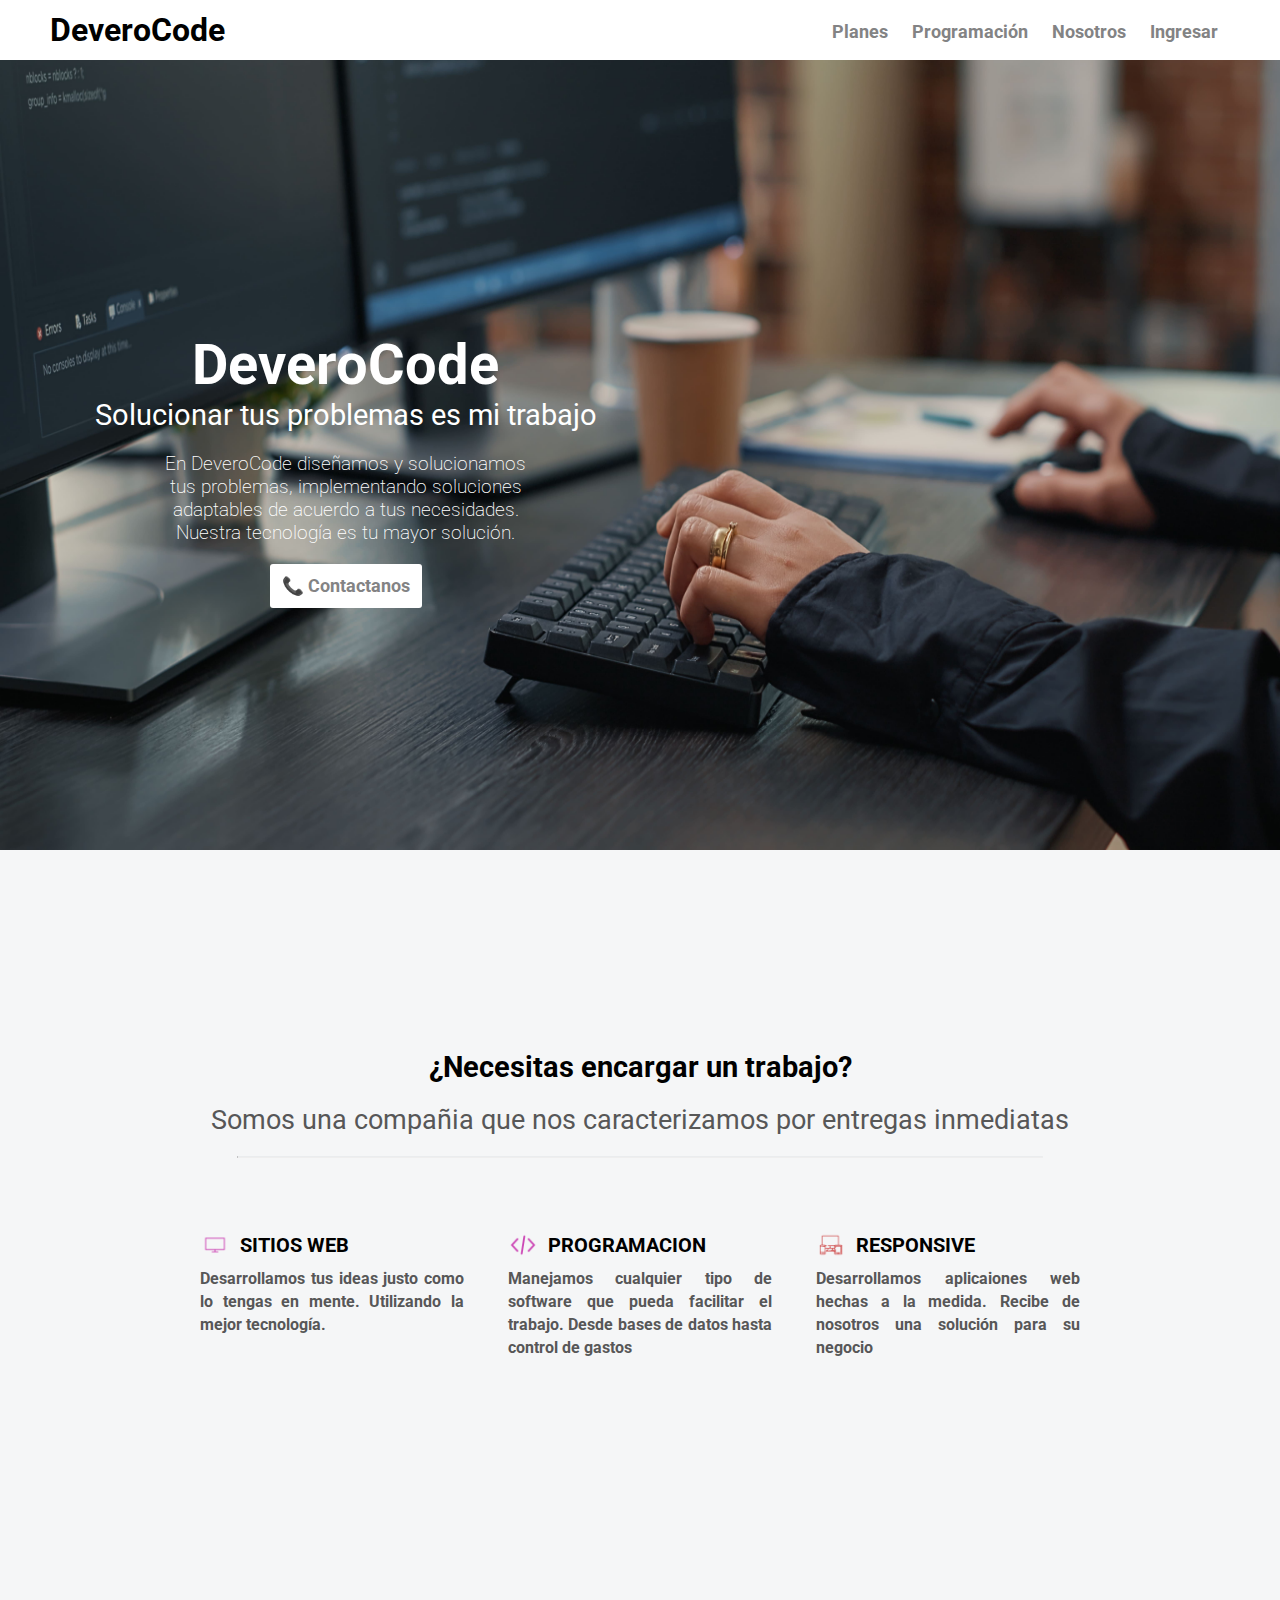
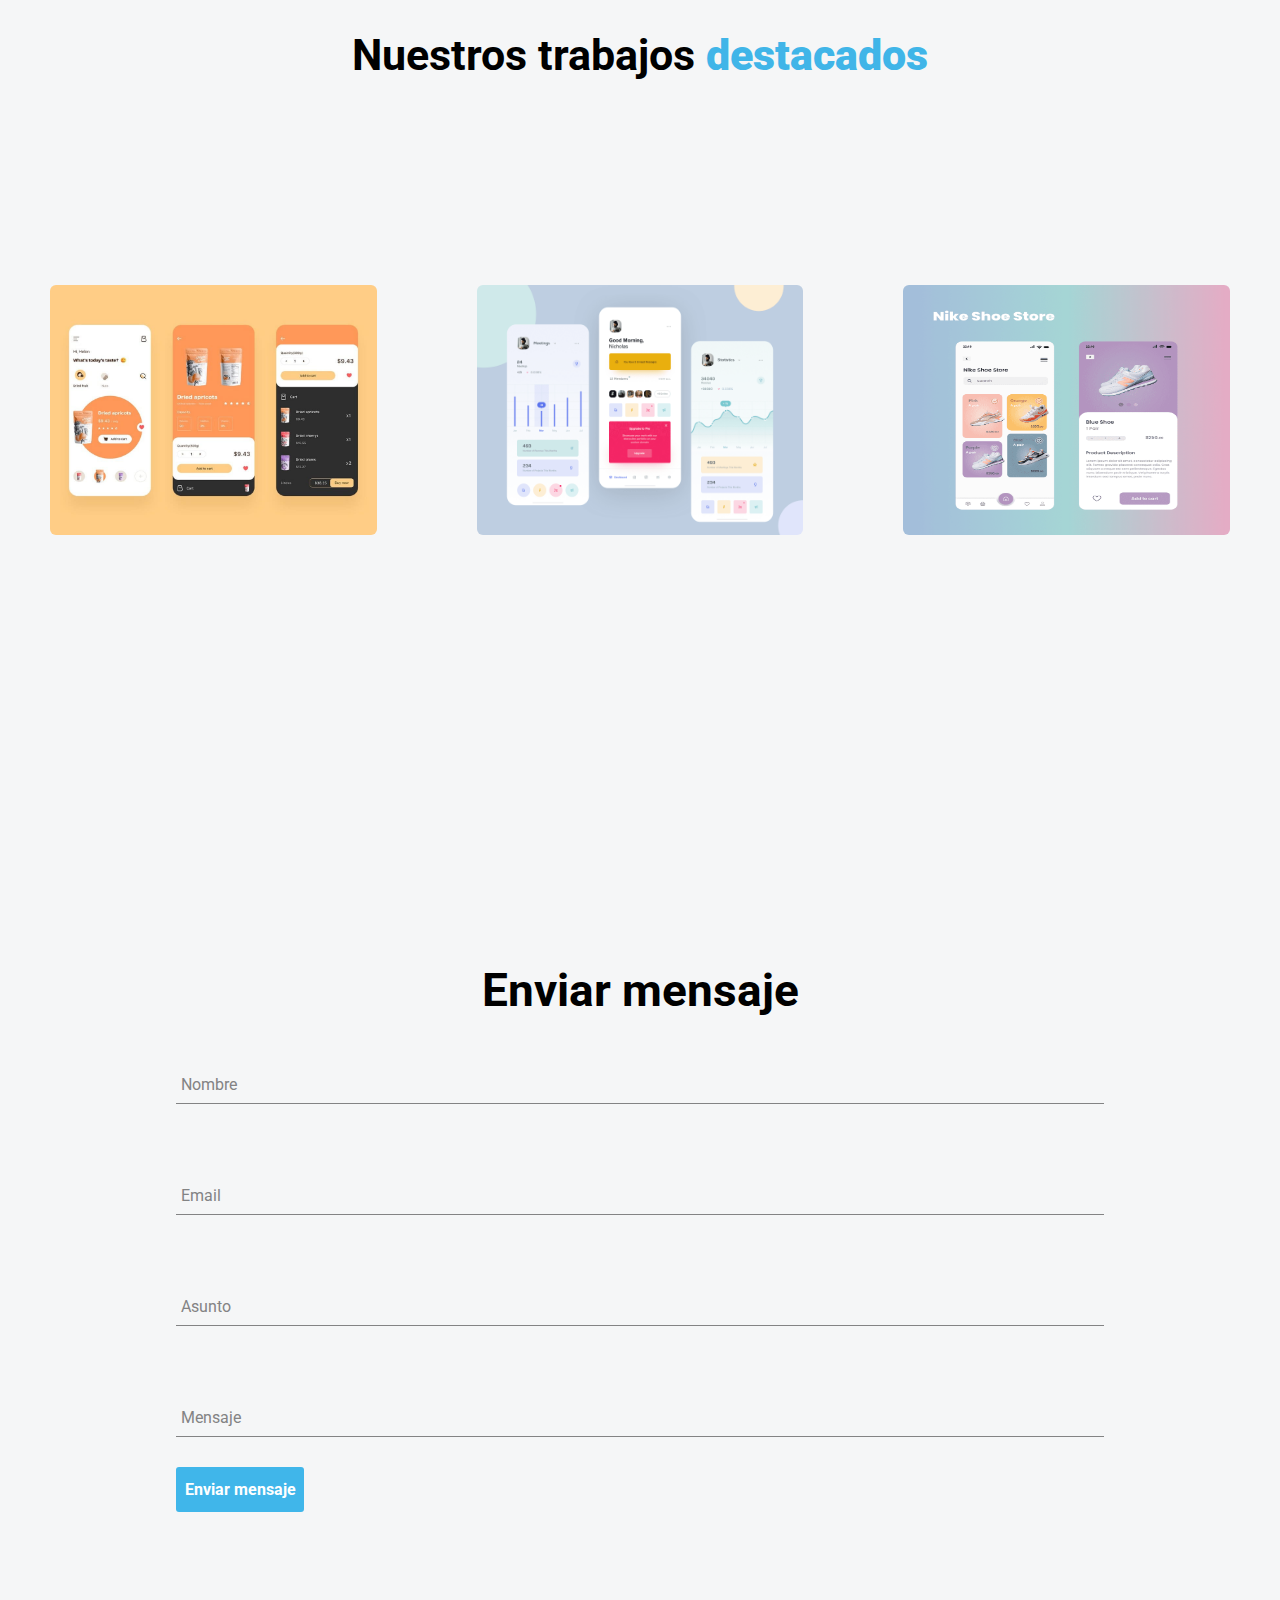
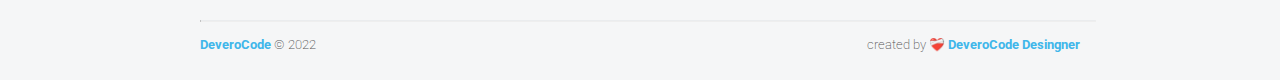
<file: index.html>
<!DOCTYPE html>
<html lang="en">

<head>
    <meta charset="UTF-8">
    <meta http-equiv="X-UA-Compatible" content="IE=edge">
    <meta name="viewport" content="width=device-width, initial-scale=1.0">
    <link rel="stylesheet" href="Styles/styles-home.css">
    <title>DeveroCode</title>
</head>

<body>

    <!-- Header - Menu -->
    <header class="containe-head">

        <div id="logo">
            DeveroCode
        </div>


        <nav class="menu-bar">
            <a href="/templates/planes.html">Planes</a>
            <a href="/templates/programacion.html">Programación</a>
            <a href="/templates/about.html">Nosotros</a>           
            <a href="/templates/login.html">Ingresar</a>    

        </nav>
    </header>

    <!-- Background Main -->
    <section class="main-container">


        <img id="hero" src="/imgs/backgroun-html.jpg" alt="">

        <!-- Info Principal -->
        <div class="container-principal">
            <h1 id="logo-2">DeveroCode</h1>
            <h2 id="single-text">Solucionar tus problemas es mi trabajo</h2>
            <span id="text-info">
                En DeveroCode diseñamos y solucionamos tus problemas, implementando soluciones adaptables de acuerdo a
                tus necesidades. Nuestra tecnología es tu mayor solución.

            </span>

            <a href="#contac" class="button-contac button"> 📞 Contactanos</a>

        </div>




    </section>

    <!-- Section Category -->
    <section class="category-container">

        <h2 id="Title-text" style="font-weight:bolder;">¿Necesitas encargar un trabajo?</h2>
        <span style="font-weight:400; font-size: 1.7em; color: #575757; ">
            Somos una compañia que nos caracterizamos por entregas inmediatas
        </span>
        <hr>

        <div class="container">


            <div class="web">

                <img id="nav-web" src="/imgs/iCons/pantalla.png" alt="">
                <h3 style="font-weight:bolder;">SITIOS WEB</h3>
                <span id="cristo" style="color: #575757; font-weight: bolder;">
                    Desarrollamos tus ideas justo como lo tengas en mente. Utilizando la mejor tecnología.
                </span>
            </div>

            <div class="Elige-frelancer">

                <img id="nav-web" src="/imgs/iCons/programacion.png" alt="">
                <h3 style="font-weight:bolder;"> PROGRAMACION</h3>
                <span id="text-frelancer" style="color: #575757; font-weight: bolder;">
                    Manejamos cualquier tipo de software que pueda facilitar el trabajo. Desde bases de datos hasta
                    control de gastos
                </span>


            </div>


            <div class="movil-res">

                <img id="responsive-img" src="/imgs/iCons/responsive.png" alt="">
                <h3 style="font-weight:bolder;">RESPONSIVE</h3>
                <span id="text-movil" style="color: #575757; font-weight: bolder;">
                   Desarrollamos aplicaiones web hechas a la medida. Recibe de nosotros una solución para su negocio
                </span>
            </div>
        </div>
    </section>


    <section class="destacados-container">


        <div class="box">
            <h2>Nuestros trabajos <span>destacados</span></h2>
        </div>

        <figure class="father">


            <figure>
                <img id="app-movil" src="/imgs/Work/App movil.jpg" alt="">

                <div class="title">
                    <span class="span-text val-1" style="font-size: 1.2em; font-weight: bold;">App móvil
                        de reparto de comida
                    </span><br>
                    <span style="font-size: 1em; font-weight: bold; color: #575757;">
                        $699 USD
                    </span>
                </div>
            </figure>

            <figure>
                <img id="app-movil" src="/imgs/Work/billetera.png" alt="">

                <div class="title">
                    <span class="span-text val-1" style="font-size: 1.2em; font-weight: bold;">Wallet
                        Bancario y Bitcoin
                    </span><br>
                    <span style="font-size: 1em; font-weight: bold; color: #575757;">
                        $899 USD
                    </span>
                </div>
            </figure>

            <figure>
                <img id="app-movil" src="/imgs/Work/comercio.png" alt="">

                <div class="title">
                    <span class="span-text val-1" style="font-size: 1.2em; font-weight: bold;">Tienda
                        móvil
                    </span><br>
                    <span style="font-size: 1em; font-weight: bold; color: #575757;">
                        $799 USD
                    </span>
                </div>
            </figure>
        </figure>
    </section>


    <!-- Section contac -->
    <section id="contac">

        <form class="form">

            <h2 class="form__title">Enviar mensaje</h2>

            <div class="form-container">

                <div class="form-group">
                    <input type="text" id="name" class="form_input" placeholder=" ">
                    <label for="name" class="form_label">Nombre</label>
                    <span class="form_line"></span>
                </div>

                <div class="form-group">
                    <input type="text" id="email" class="form_input" placeholder=" ">
                    <label for="email" class="form_label">Email</label>
                    <span class="form_line"></span>
                </div>

                <div class="form-group">
                    <input type="text" id="asunto" class="form_input" placeholder=" ">
                    <label for="asunto" class="form_label">Asunto</label>
                    <span class="form_line"></span>
                </div>

                <div class="form-group">
                    <input type="text" id="mensaje" class="form_input" placeholder=" ">
                    <label for="mensaje" class="form_label">Mensaje</label>
                    <span class="form_line"></span>
                </div>


            </div>

            <input type="submit" class="form_submit" value="Enviar mensaje">
        </form>

    </section>


    <footer class="father">
        <hr id="jh">
        <div class="text-father">
            <span style="font-weight:bold; color: #40B6EA;"> DeveroCode <span style="color: #575757;"> &#169 2022
                </span></span>

            <span style="color: #575757;">created by ❤️‍🩹 <span style="font-weight:bold; color:#40B6EA;"> DeveroCode
                    Desingner</span></span>
        </div>
    </footer>
</body>

</html>
</file>
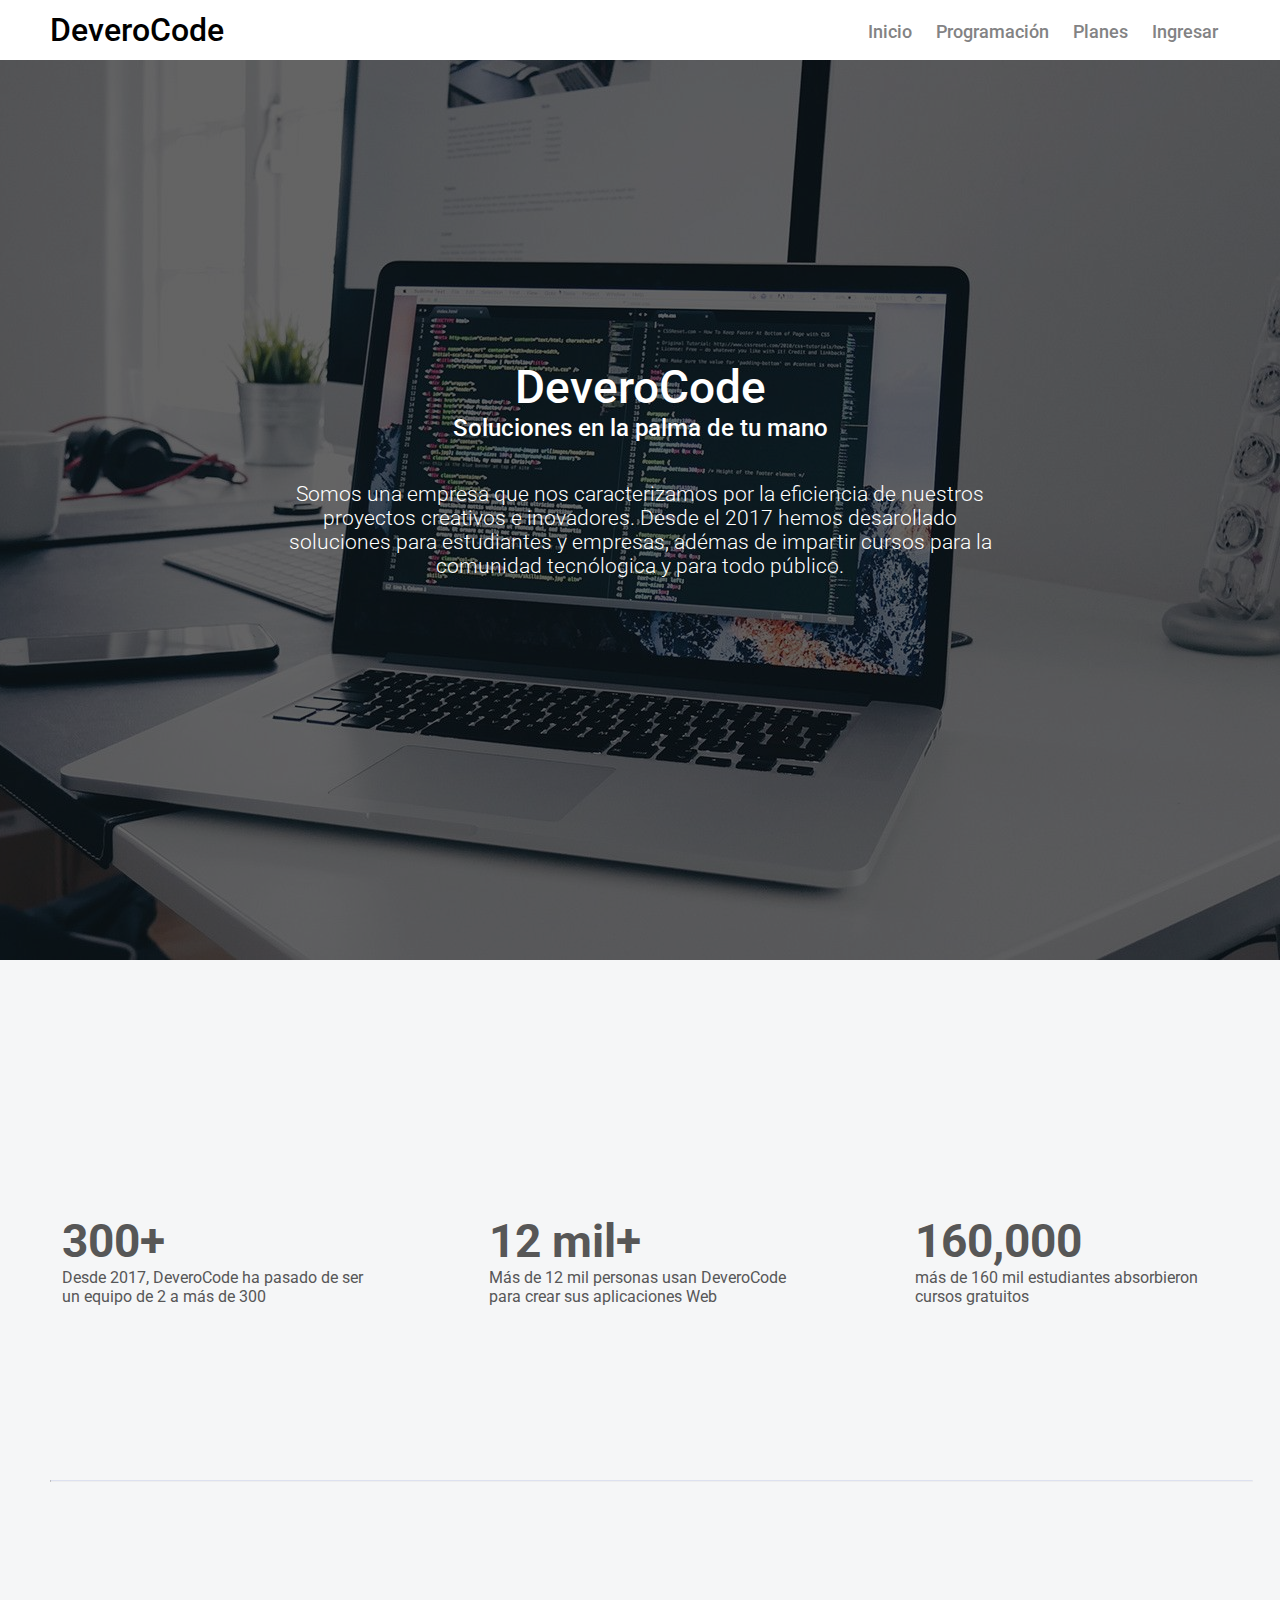
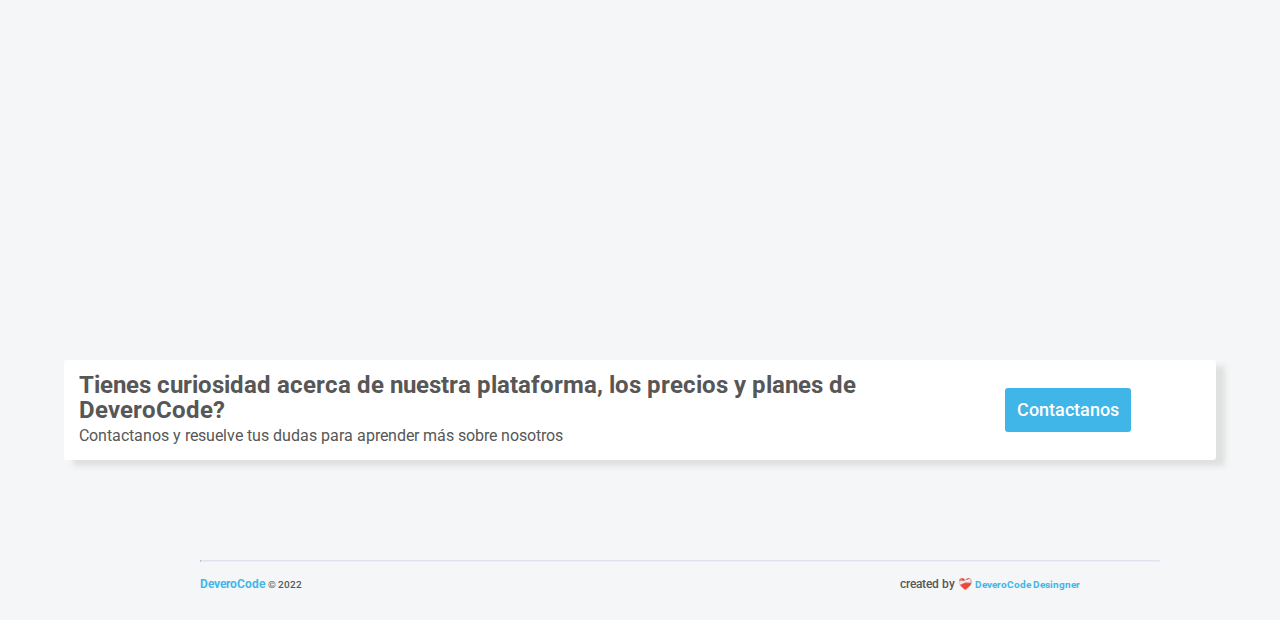
<file: templates/about.html>
<!DOCTYPE html>
<html lang="en">

<head>
    <meta charset="UTF-8">
    <meta http-equiv="X-UA-Compatible" content="IE=edge">
    <meta name="viewport" content="width=device-width, initial-scale=1.0">
    <link rel="stylesheet" href="/Styles/about.css">
    <title>Acerca de nosotros</title>
</head>

<body>

    <!-- Head nav bar -->
    <header class="containe-head">
        <div class="cont-head">
            <div id="logo">
                DeveroCode
            </div>


            <nav class="menu-bar">
                <a href="/index.html">Inicio</a>
                <a href="/templates/programacion.html">Programación</a>
                <a href="/templates/planes.html">Planes</a>
                <a href="/templates/login.html">Ingresar</a>


            </nav>
        </div>
    </header>


    <section class="about-Main">
        <div class="img">

        </div>
        <div id="about-us">
            <h2>
                DeveroCode
            </h2>
            <span>
                Soluciones en la palma de tu mano
            </span>

            <div id="p">
                <p>
                    Somos una empresa que nos caracterizamos por la eficiencia de nuestros proyectos creativos e
                    inovadores.
                    Desde el 2017 hemos desarollado soluciones para estudiantes y empresas, adémas de impartir cursos
                    para
                    la comunidad tecnólogica y para todo público.
                </p>
            </div>
        </div>


    </section>



    <section class="container">
        <div class="Visitas">

            <div class="views">
                <h2> 300+</h2>
                <span>Desde 2017, DeveroCode ha pasado de ser un equipo de 2 a más de 300</span>
            </div>

            <div class="views">
                <h2>12 mil+</h2>
                <span>Más de 12 mil personas usan DeveroCode para crear sus aplicaciones Web</span>
            </div>

            <div class="views">
                <h2>160,000</h2>
                <span>más de 160 mil estudiantes absorbieron cursos gratuitos</span>
            </div>

        </div>
        <hr>
    </section>



    <div class="footer">
        <div class="foter">
            <div class="text">
                <h2>Tienes curiosidad acerca de nuestra plataforma, los precios y planes de DeveroCode?</h2>
                <span>Contactanos y resuelve tus dudas para aprender más sobre nosotros</span>
            </div>

            <div class="butt">
                <a href="/index.html?#contac" class="button-contac">Contactanos</a>
            </div>
        </div>
    </div>


    <footer class="father">
        <hr id="jh">
        <div class="text-father">
            <span style="font-weight:bold; color: #40B6EA;"> DeveroCode <span style="color: #575757;"> &#169 2022
                </span></span>

            <span style="color: #575757;">created by ❤️‍🩹 <span style="font-weight:bold; color:#40B6EA;"> DeveroCode
                    Desingner</span></span>
        </div>
    </footer>
</body>

</html>
</file>
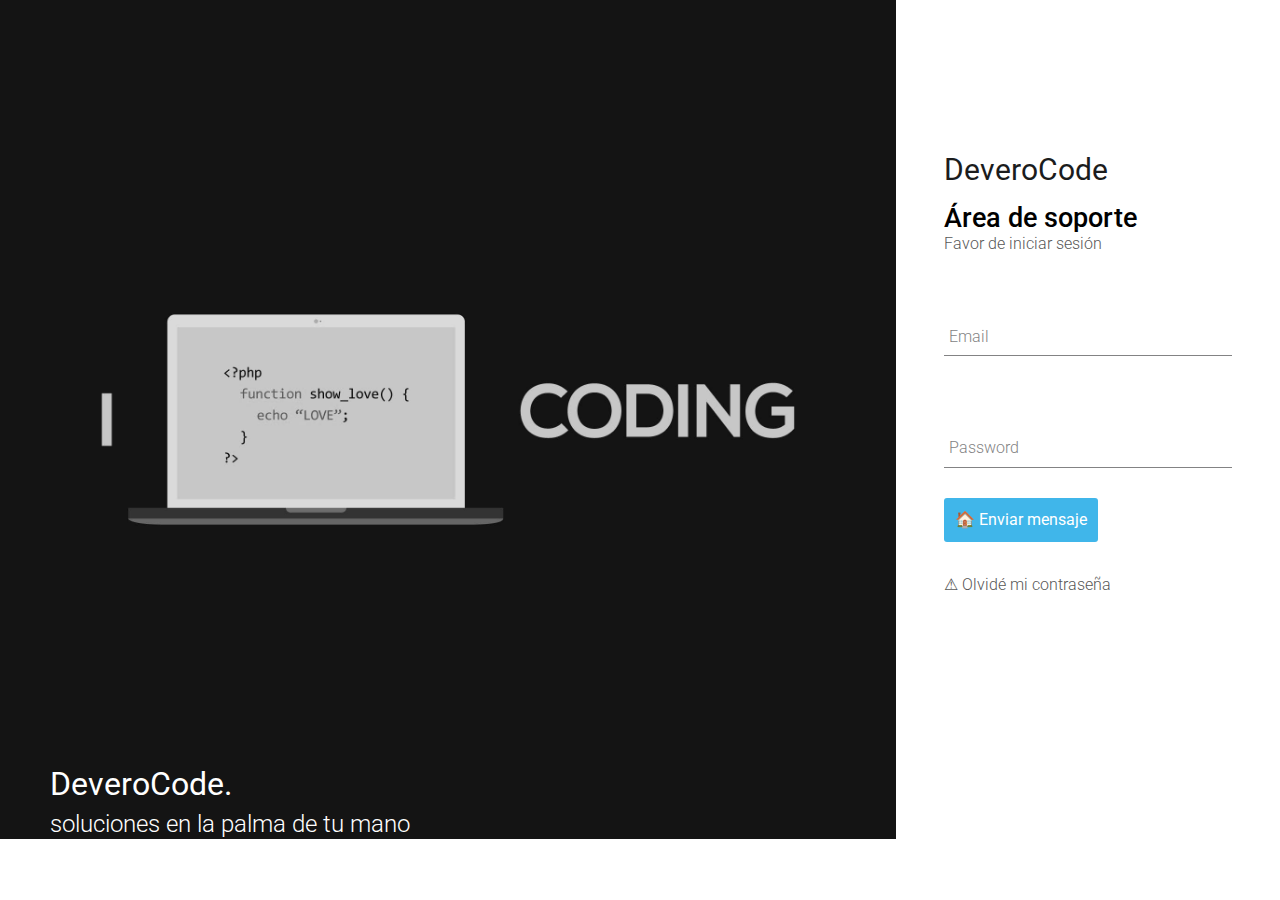
<file: templates/login.html>
<!DOCTYPE html>
<html lang="en">
<head>
    <meta charset="UTF-8">
    <meta http-equiv="X-UA-Compatible" content="IE=edge">
    <meta name="viewport" content="width=device-width, initial-scale=1.0">
    <link rel="stylesheet" href="/Styles/login.css">
    <title>Inicia sesión</title>
</head>
<body>
    
    <div class="container">

        <div class="img">

            <div class="text">
                <h2>DeveroCode.</h2>
                <h3>soluciones en la palma de tu mano</h3>
            </div>

        </div>


    </div>

    <section id="contac">

        <form class="form">

            <h2 class="form__title">DeveroCode</h2>
            <h3 style="font-weight:500; font-size: 1.7em;">Área de soporte</h3>
            <span style="color: #575757; font-size: 1em; font-weight: 300;">Favor de iniciar sesión</span>

            <div class="form-container">

                <div class="form-group">
                    <input type="text" id="email" class="form_input" placeholder=" ">
                    <label for="email" class="form_label">Email</label>
                    <span class="form_line"></span>
                </div>

                <div class="form-group">
                    <input type="text" id="password" class="form_input" placeholder=" ">
                    <label for="password" class="form_label">Password</label>
                    <span class="form_line"></span>
                </div>

            </div>

            <input type="submit" class="form_submit" value="🏠 Enviar mensaje">
            <a href="#">⚠ Olvidé mi contraseña</a>
        </form>

    </section>
</body>
</html>
</file>
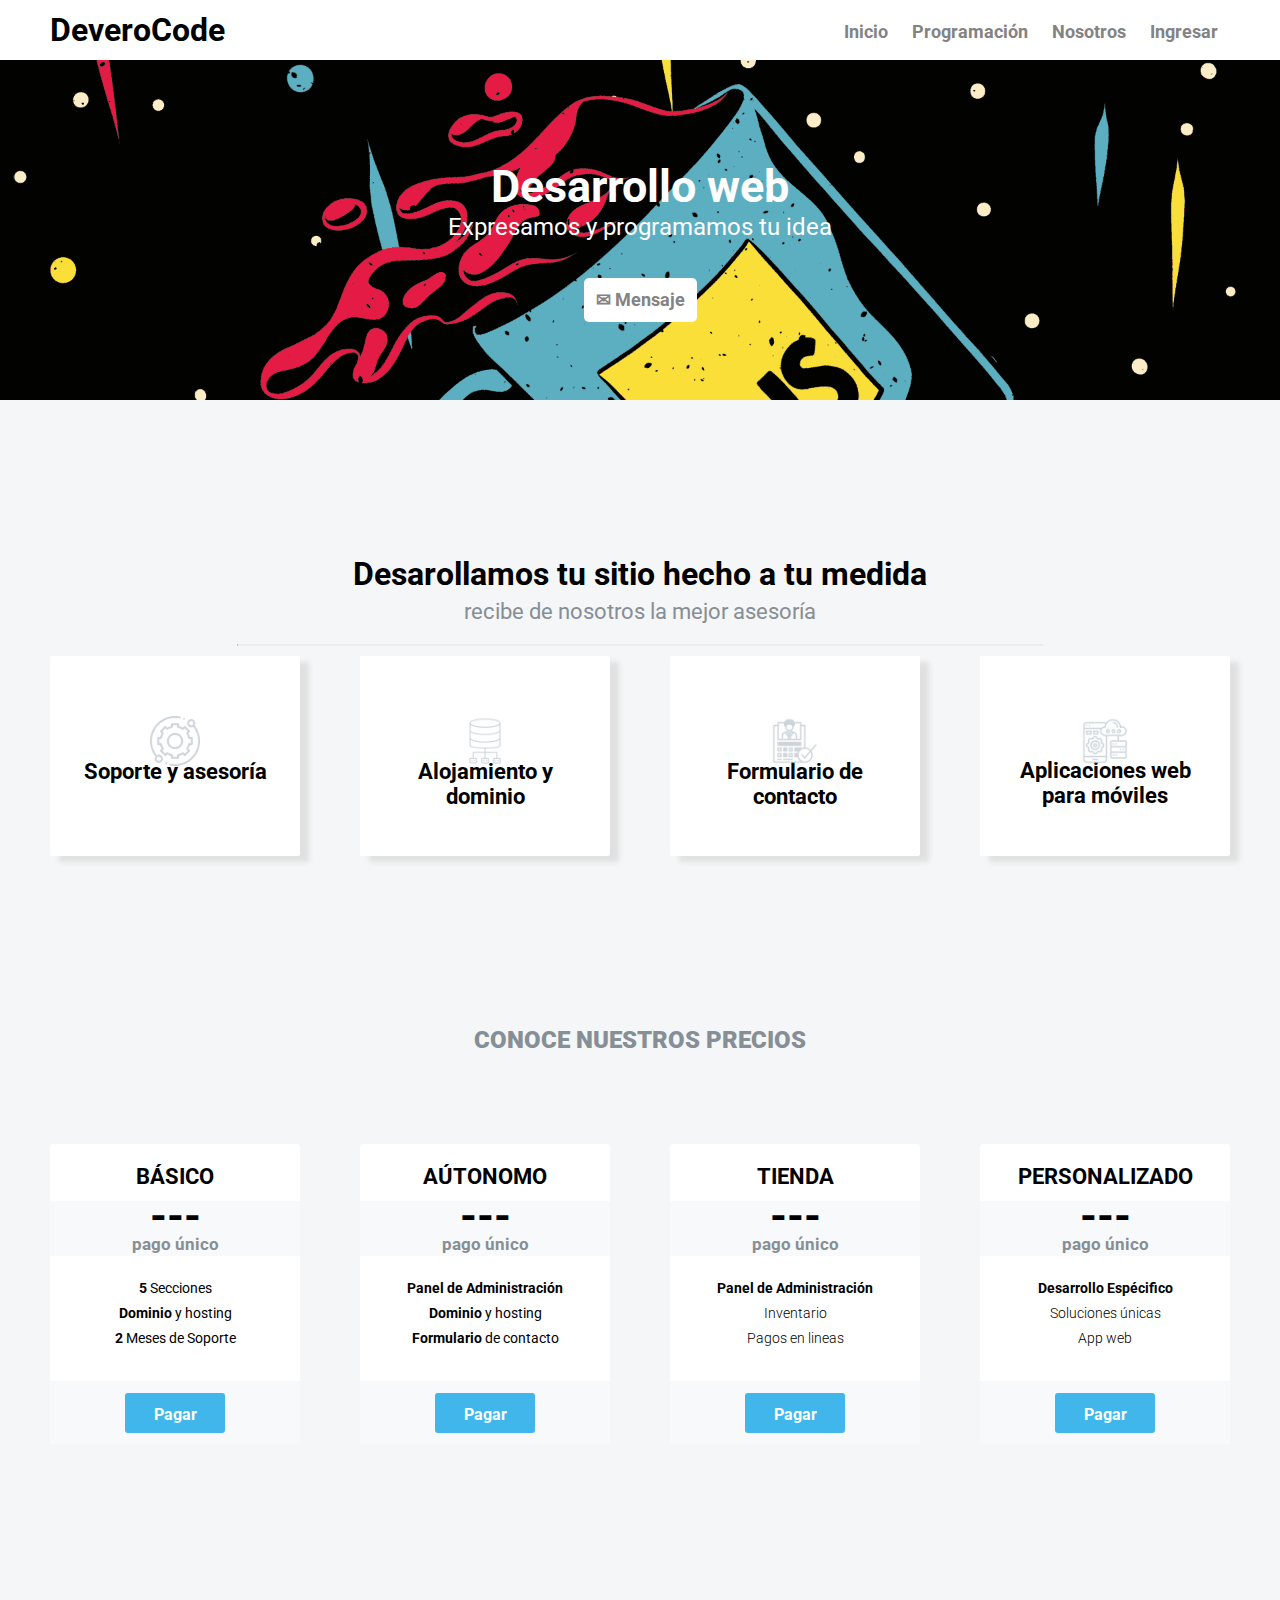
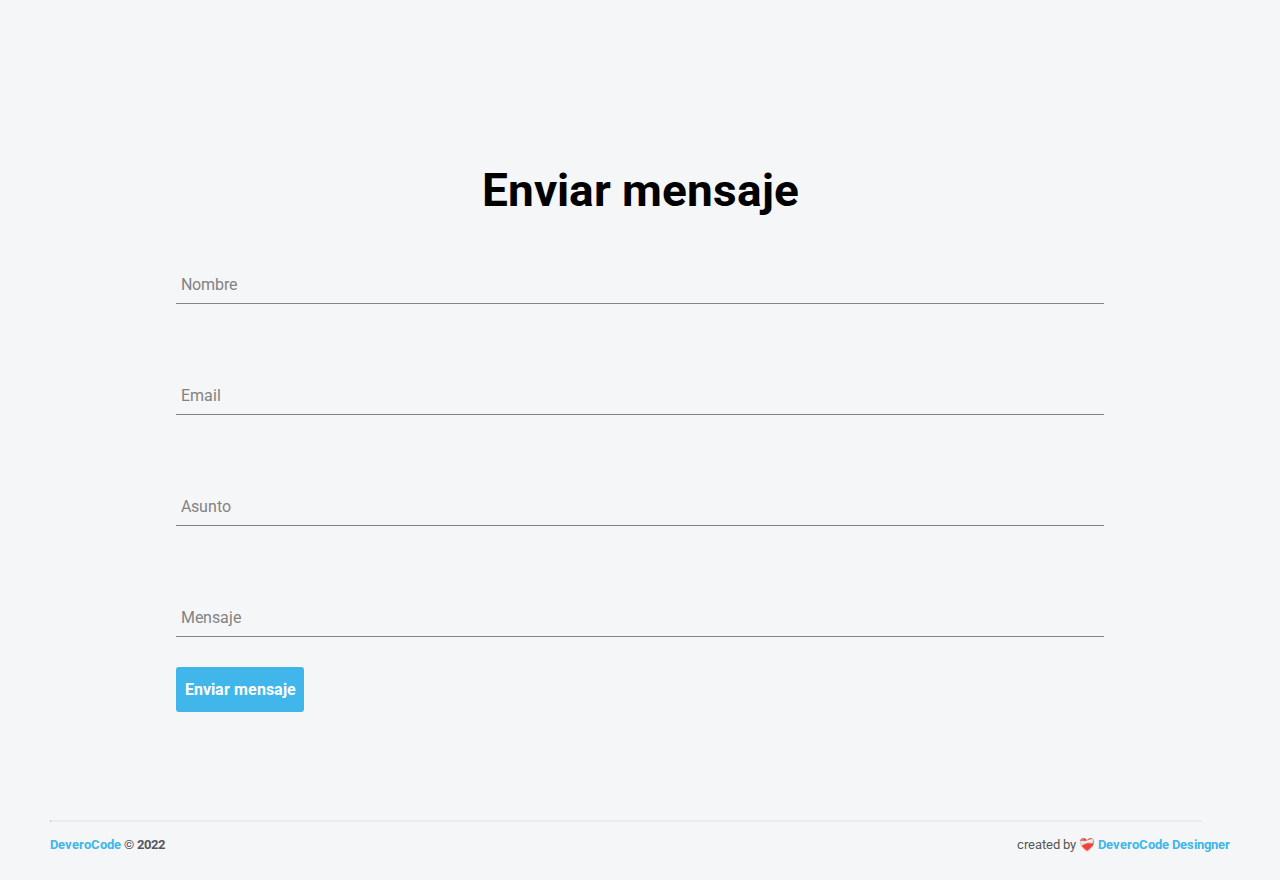
<file: templates/planes.html>
<!DOCTYPE html>
<html lang="en">

<head>
    <meta charset="UTF-8">
    <meta http-equiv="X-UA-Compatible" content="IE=edge">
    <meta name="viewport" content="width=device-width, initial-scale=1.0">
    <link rel="stylesheet" href="/Styles/styles.css">
    <title>Diseño Web</title>
</head>

<body>

    <!-- Header - Menu -->
    <header class="containe-head">

        <div id="logo">
            DeveroCode
        </div>


        <nav class="menu-bar">
            <a href="/index.html">Inicio</a>
            <a href="/templates/programacion.html">Programación</a>
            <a href="/templates/about.html">Nosotros</a>
            <a href="/templates/login.html">Ingresar</a>

        </nav>
    </header>

    <!-- section Main-->
    <section class="main-container">

        <div class="img">

        </div>


        <!-- Info Principal -->
        <div class="container-principal">
            <h2 id="logo-2">Desarrollo web</h2>
            <h2 id="single-text">Expresamos y programamos tu idea</h2>


        </div>

        <a href="#contac" class="button">✉ Mensaje</a>
    </section>

    <!-- Section caracteristicas -->
    <section class="caracteristicas">

        <h2 id="title">Desarollamos tu sitio hecho a tu medida</h2>
        <span>recibe de nosotros la mejor asesoría</span>
        <hr>
        <div class="content">
            <div class="sop">

                <h2 id="centrame">Soporte y asesoría</h2>


                <img src="/imgs/iCons/soporte.png" alt="">
            </div>

            <div class="sop">
                <h2 class="re-size">Alojamiento y <br> dominio</h2>
                <img class="size" src="/imgs/iCons/dominio.png" alt="">
            </div>

            <div class="sop">
                <h2 class="re-size">Formulario de <br> contacto</h2>
                <img class="size" src="/imgs/iCons/formulario.png" alt="">
            </div>


            <div class="sop">
                <h2 class="re-zise" style="margin-bottom: -23px;">Aplicaciones web <br> para móviles</h2>
                <img class="size" src="/imgs/iCons/app movil.png" alt="">
            </div>
        </div>
    </section>

    <!-- Planes backgrounds + info -->
    <section class="cont-planes">
        <h2 style="color: #868e96; font-weight: 900;">CONOCE NUESTROS PRECIOS</h2>

        <div class="content-plan">
            <div class="ba var">

                <h2>BÁSICO</h2>
                <div class="ba-back">
                    <h2 class="var2" style="font-size: 3em;">---</h2>
                    <span class="var2" style="color: #868e96; font-size: 1.2em">pago único</span>
                </div>

                <div class="info-content">
                    <p> 5 <span>Secciones</span> </p>
                    <p> Dominio<span> y hosting</span> </p>
                    <p> 2 <span>Meses de Soporte</span> </p>
                </div>

                <div class="button-div">
                    <a href="#" class="button-contac button">Pagar</a>
                </div>

            </div>

            <div class="ba var">

                <h2>AÚTONOMO</h2>
                <div class="ba-back">
                    <h2 class="var2" style="font-size: 3em;">---</h2>
                    <span class="var2" style="color: #868e96; font-size: 1.2em">pago único</span>
                </div>

                <div class="info-content">
                    <p>Panel de Administración</p>
                    <p> Dominio<span> y hosting</span> </p>
                    <p>Formulario <span> de contacto</span> </p>
                </div>

                <div class="button-div">
                    <a href="#" class="button-contac button">Pagar</a>
                </div>

            </div>

            <div class="ba var">

                <h2>TIENDA</h2>
                <div class="ba-back">
                    <h2 class="var2" style="font-size: 3em;">---</h2>
                    <span class="var2" style="color: #868e96; font-size: 1.2em;">pago único</span>
                </div>

                <div class="info-content">
                    <p>Panel de Administración</p>
                    <p style="font-weight: 300 !important;">Inventario</p>
                    <p style="font-weight: 300 !important;">Pagos en lineas</p>
                </div>

                <div class="button-div">
                    <a href="#" class="button-contac button">Pagar</a>
                </div>

            </div>
            

            <div class="ba var">

                <h2>PERSONALIZADO</h2>
                <div class="ba-back">
                    <h2 class="var2" style="font-size: 3em;">---</h2>
                    <span class="var2" style="color: #868e96; font-size: 1.2em">pago único</span>
                </div>

                <div class="info-content">
                    <p>Desarrollo Espécifico</p>
                    <p style="font-weight: 300 !important;">Soluciones únicas</p>
                    <p style="font-weight: 300 !important;">App web</p>
                </div>

                <div class="button-div">
                    <a href="#" class="button-contac button">Pagar</a>
                </div>

            </div>
        </div>

        
    </section>

      <!-- Section contac -->
    <section id="contac">

        <form class="form">

            <h2 class="form__title">Enviar mensaje</h2>

            <div class="form-container">

                <div class="form-group">
                    <input type="text" id="name" class="form_input" placeholder=" ">
                    <label for="name" class="form_label">Nombre</label>
                    <span class="form_line"></span>
                </div>

                <div class="form-group">
                    <input type="text" id="email" class="form_input" placeholder=" ">
                    <label for="email" class="form_label">Email</label>
                    <span class="form_line"></span>
                </div>

                <div class="form-group">
                    <input type="text" id="asunto" class="form_input" placeholder=" ">
                    <label for="asunto" class="form_label">Asunto</label>
                    <span class="form_line"></span>
                </div>

                <div class="form-group">
                    <input type="text" id="mensaje" class="form_input" placeholder=" ">
                    <label for="mensaje" class="form_label">Mensaje</label>
                    <span class="form_line"></span>
                </div>


            </div>

            <input type="submit" class="form_submit" value="Enviar mensaje">
        </form>

    </section>


    <footer class="father">
        <hr id="jh">
        <div class="text-father">
            <span style="font-weight:bold; color: #40B6EA;"> DeveroCode <span style="color: #575757;"> &#169 2022
                </span></span>

            <span style="color: #575757;">created by ❤️‍🩹 <span style="font-weight:bold; color:#40B6EA;"> DeveroCode
                    Desingner</span></span>
        </div>
    </footer>

</body>

</html>
</file>
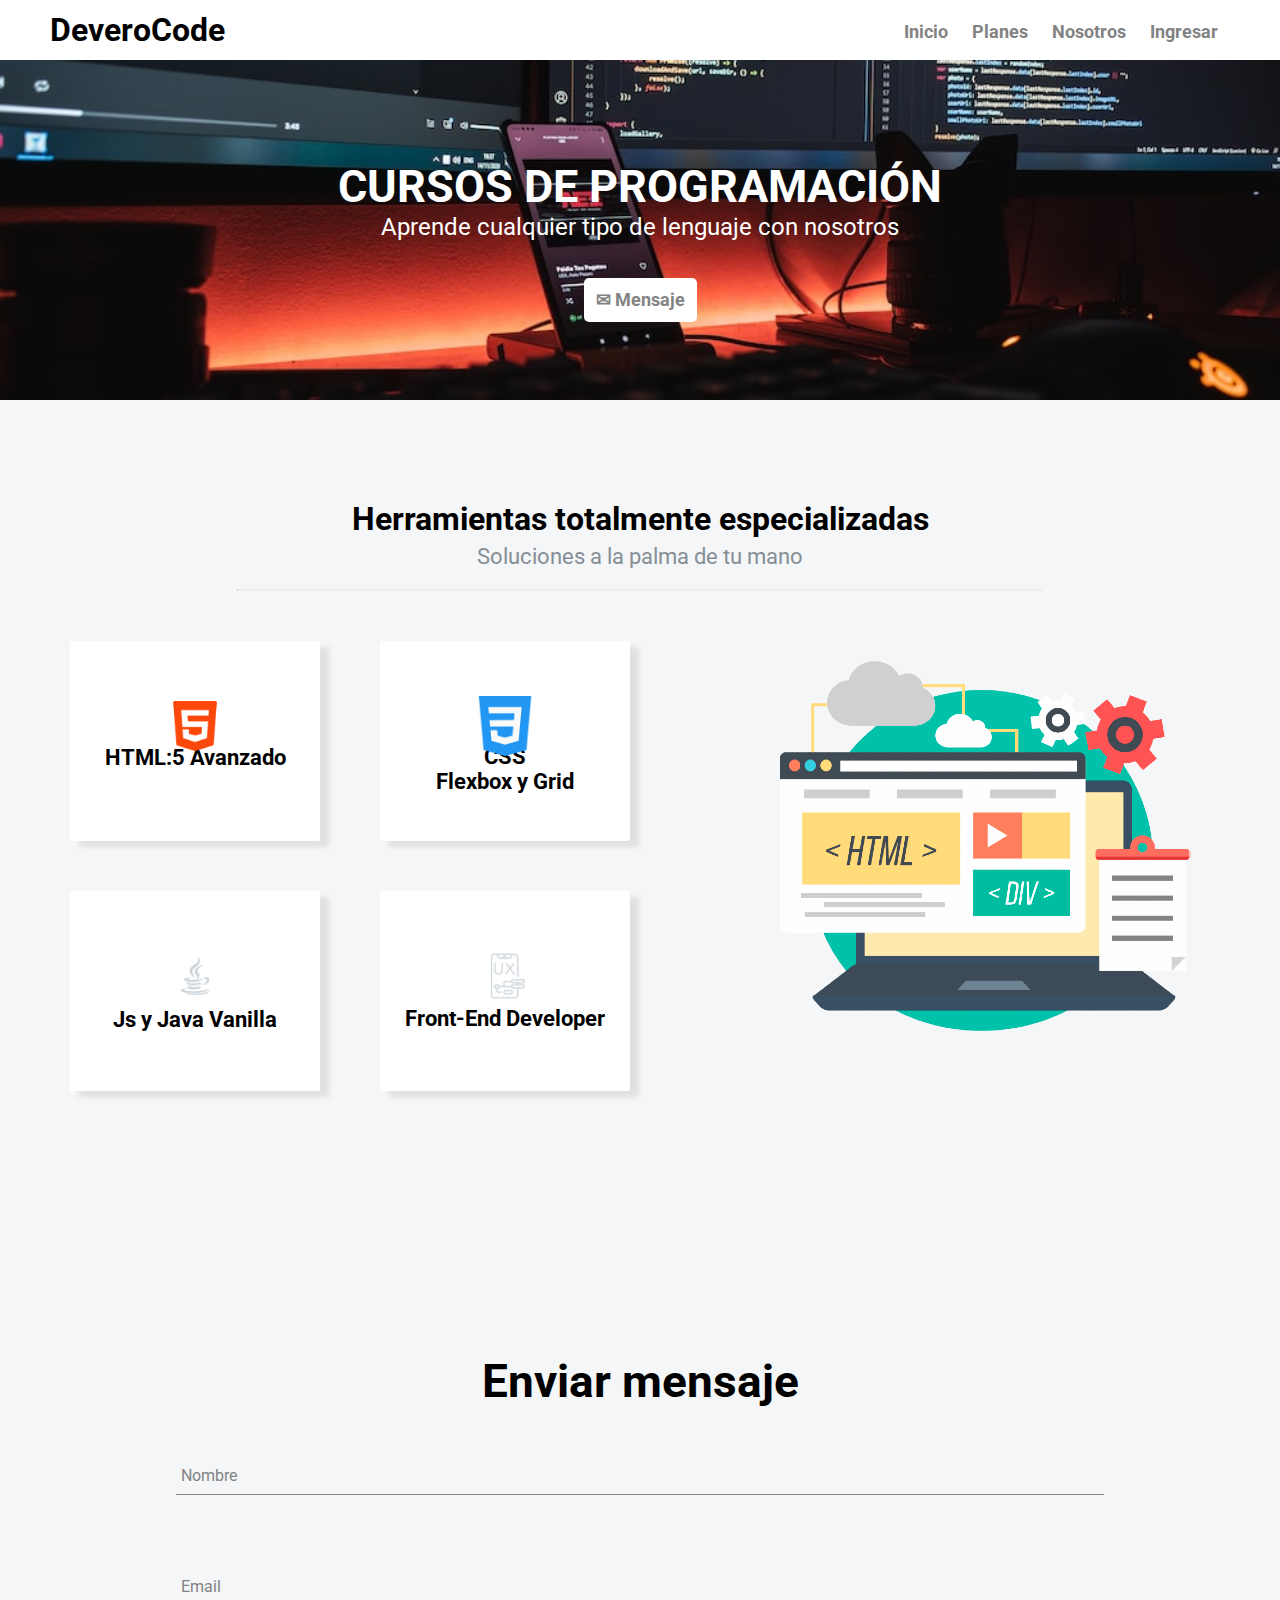
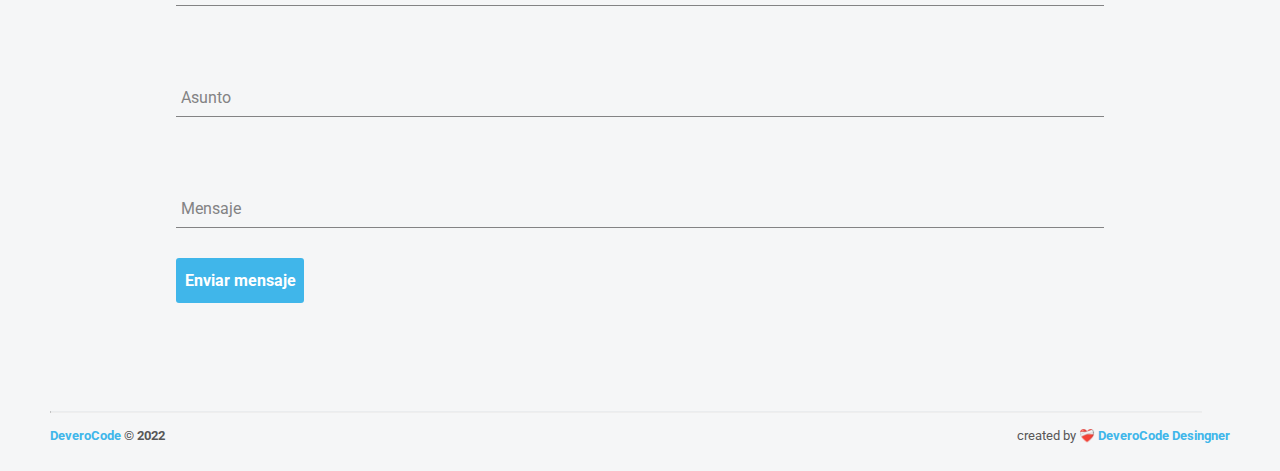
<file: templates/programacion.html>
<!DOCTYPE html>
<html lang="en">

<head>
    <meta charset="UTF-8">
    <meta http-equiv="X-UA-Compatible" content="IE=edge">
    <meta name="viewport" content="width=device-width, initial-scale=1.0">
    <link rel="stylesheet" href="/Styles/styles.css">
    <link rel="stylesheet" href="/Styles/progra.css">
    <title>Programación</title>
</head>

<body>

    <!-- header menu bar -->
    <header class="containe-head">

        <div id="logo">
            DeveroCode
        </div>


        <nav class="menu-bar">
            <a href="/index.html">Inicio</a>
            <a href="/templates/planes.html">Planes</a>
            <a href="/templates/about.html">Nosotros</a>
            <a href="/templates/login.html">Ingresar</a>

        </nav>
    </header>

    <!-- section Main-->
    <section class="main-container">

        <div class="img"
            style="background-image: url(/imgs/wallpapers/programacion-2.png) !important; background-position: center;">

        </div>


        <!-- Info Principal -->
        <div class="container-principal">
            <h2 id="logo-2">CURSOS DE PROGRAMACIÓN</h2>
            <h2 id="single-text">Aprende cualquier tipo de lenguaje con nosotros</h2>


        </div>

        <a href="#contac" class="button">✉ Mensaje</a>
    </section>

    <section class="caracteristicas">

        <h2 id="title">Herramientas totalmente especializadas</h2>
        <span>Soluciones a la palma de tu mano</span>
        <hr>
        <div class="content">

            <div class="cubo">

                <div class="arriba">
                    <div class="sop">

                        <h2 id="centrame">HTML:5 Avanzado</h2>


                        <img src="/imgs/iCons/html.png" alt="">
                    </div>

                    <div class="sop">
                        <h2 class="re-size">CSS <br> Flexbox y Grid</h2>
                        <img class="size" src="/imgs/iCons/css.png" alt="">
                    </div>
                </div>

                <div class="abajo">
                    <div class="sop">
                        <h2 class="re-size">Js y Java Vanilla</h2>
                        <img class="size" src="/imgs/iCons/java.png" alt="">
                    </div>


                    <div class="sop">
                        <h2 class="re-zise" style="margin-bottom: -23px;">Front-End Developer</h2>
                        <img class="size" src="/imgs/iCons/front-end.png" alt="">
                    </div>
                </div>
            </div>

            <div class="img-presentation">
                <div class="img">

                </div>
            </div>
        </div>



    </section>

    <section id="contac">

        <form class="form">

            <h2 class="form__title">Enviar mensaje</h2>

            <div class="form-container">

                <div class="form-group">
                    <input type="text" id="name" class="form_input" placeholder=" ">
                    <label for="name" class="form_label">Nombre</label>
                    <span class="form_line"></span>
                </div>

                <div class="form-group">
                    <input type="text" id="email" class="form_input" placeholder=" ">
                    <label for="email" class="form_label">Email</label>
                    <span class="form_line"></span>
                </div>

                <div class="form-group">
                    <input type="text" id="asunto" class="form_input" placeholder=" ">
                    <label for="asunto" class="form_label">Asunto</label>
                    <span class="form_line"></span>
                </div>

                <div class="form-group">
                    <input type="text" id="mensaje" class="form_input" placeholder=" ">
                    <label for="mensaje" class="form_label">Mensaje</label>
                    <span class="form_line"></span>
                </div>


            </div>

            <input type="submit" class="form_submit" value="Enviar mensaje">
        </form>

    </section>


    <footer class="father">
        <hr id="jh">
        <div class="text-father">
            <span style="font-weight:bold; color: #40B6EA;"> DeveroCode <span style="color: #575757;"> &#169 2022
                </span></span>

            <span style="color: #575757;">created by ❤️‍🩹 <span style="font-weight:bold; color:#40B6EA;"> DeveroCode
                    Desingner</span></span>
        </div>
    </footer>

</body>

</html>
</file>
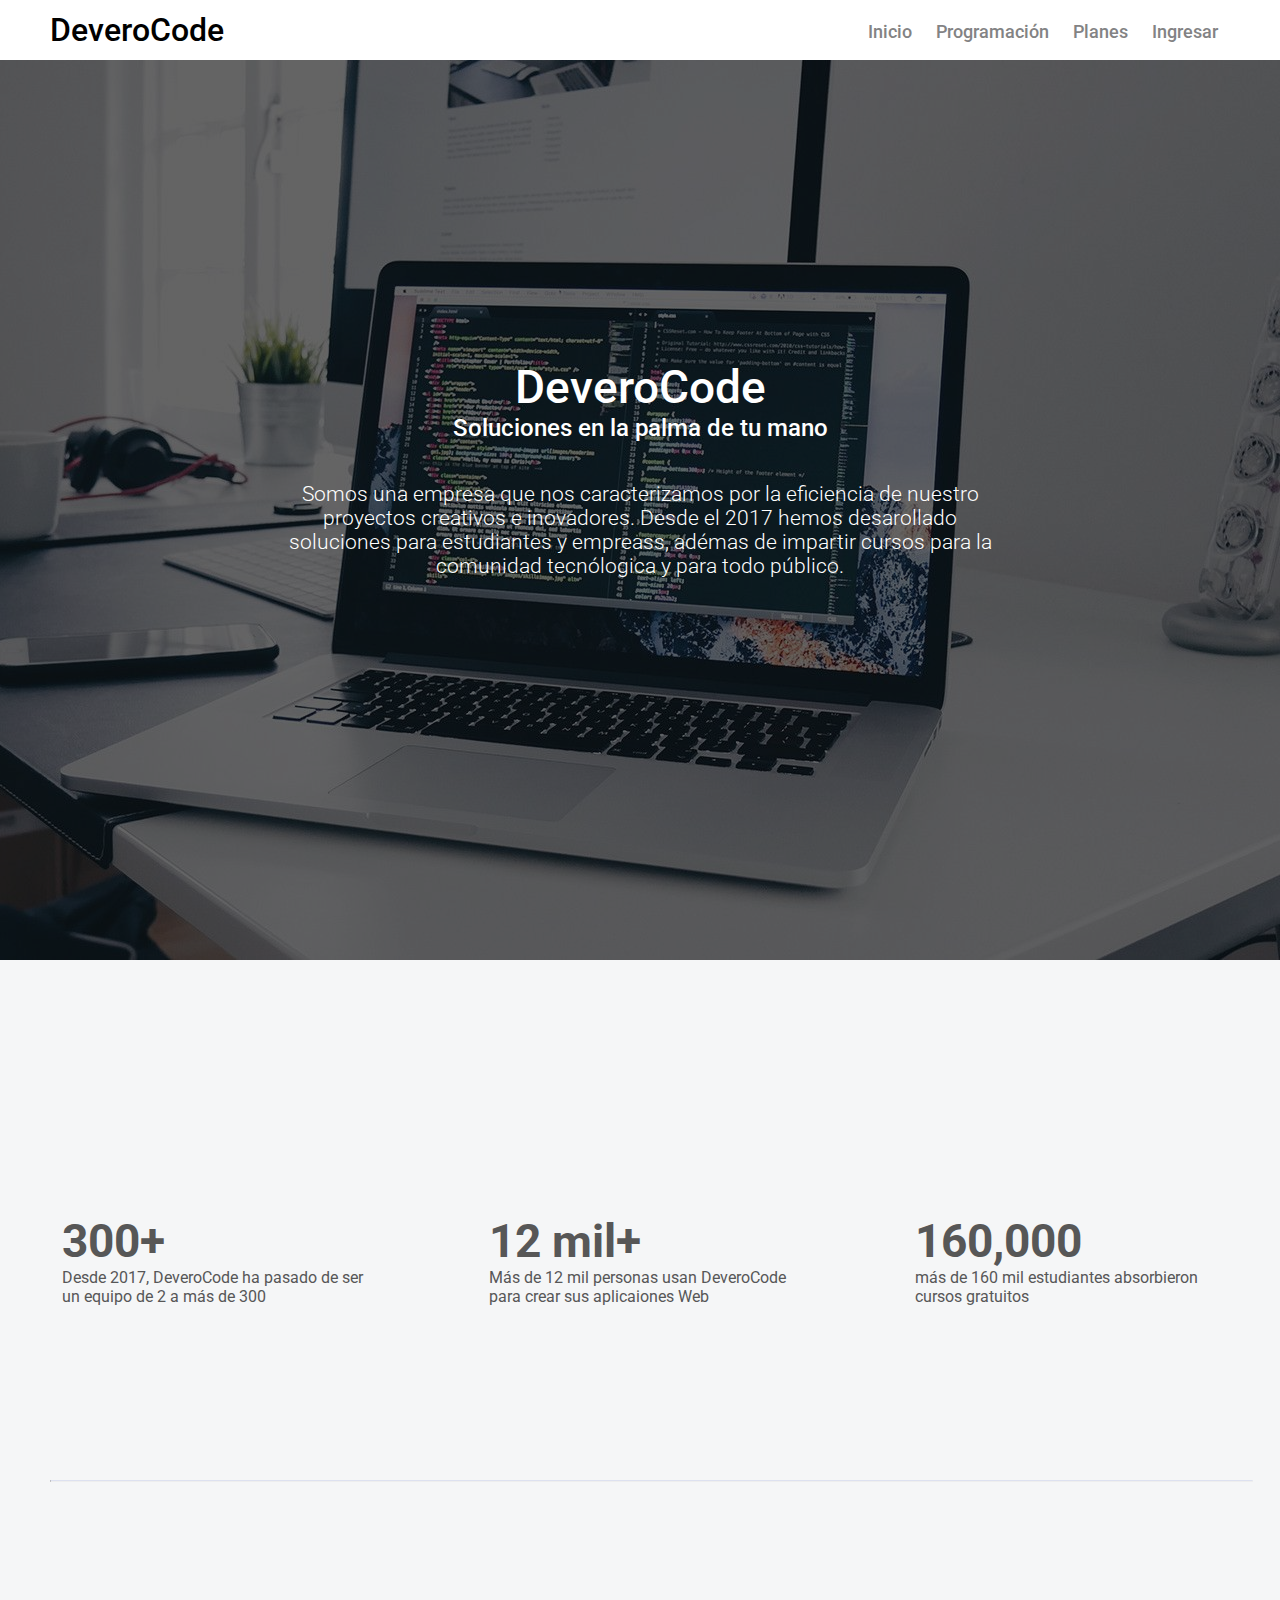
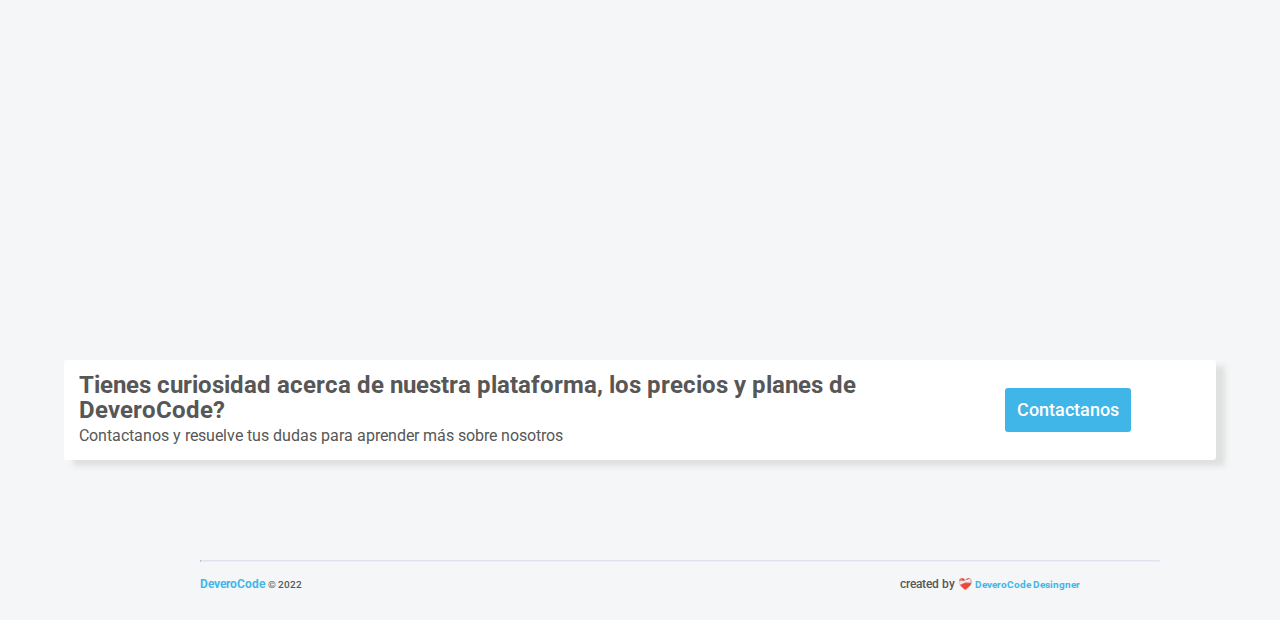
<file: DeveroCode/templates/about.html>
<!DOCTYPE html>
<html lang="en">

<head>
    <meta charset="UTF-8">
    <meta http-equiv="X-UA-Compatible" content="IE=edge">
    <meta name="viewport" content="width=device-width, initial-scale=1.0">
    <link rel="stylesheet" href="/Styles/about.css">
    <title>Acerca de nosotros</title>
</head>

<body>

    <!-- Head nav bar -->
    <header class="containe-head">
        <div class="cont-head">
            <div id="logo">
                DeveroCode
            </div>


            <nav class="menu-bar">
                <a href="/index.html">Inicio</a>
                <a href="/templates/programacion.html">Programación</a>
                <a href="/templates/planes.html">Planes</a>
                <a href="/templates/login.html">Ingresar</a>


            </nav>
        </div>
    </header>


    <section class="about-Main">
        <div class="img">

        </div>
        <div id="about-us">
            <h2>
                DeveroCode
            </h2>
            <span>
                Soluciones en la palma de tu mano
            </span>

            <div id="p">
                <p>
                    Somos una empresa que nos caracterizamos por la eficiencia de nuestro proyectos creativos e
                    inovadores.
                    Desde el 2017 hemos desarollado soluciones para estudiantes y empreass, adémas de impartir cursos
                    para
                    la comunidad tecnólogica y para todo público.
                </p>
            </div>
        </div>


    </section>



    <section class="container">
        <div class="Visitas">

            <div class="views">
                <h2> 300+</h2>
                <span>Desde 2017, DeveroCode ha pasado de ser un equipo de 2 a más de 300</span>
            </div>

            <div class="views">
                <h2>12 mil+</h2>
                <span>Más de 12 mil personas usan DeveroCode para crear sus aplicaiones Web</span>
            </div>

            <div class="views">
                <h2>160,000</h2>
                <span>más de 160 mil estudiantes absorbieron cursos gratuitos</span>
            </div>

        </div>
        <hr>
    </section>



    <div class="footer">
        <div class="foter">
            <div class="text">
                <h2>Tienes curiosidad acerca de nuestra plataforma, los precios y planes de DeveroCode?</h2>
                <span>Contactanos y resuelve tus dudas para aprender más sobre nosotros</span>
            </div>

            <div class="butt">
                <a href="/index.html?#contac" class="button-contac">Contactanos</a>
            </div>
        </div>
    </div>


    <footer class="father">
        <hr id="jh">
        <div class="text-father">
            <span style="font-weight:bold; color: #40B6EA;"> DeveroCode <span style="color: #575757;"> &#169 2022
                </span></span>

            <span style="color: #575757;">created by ❤️‍🩹 <span style="font-weight:bold; color:#40B6EA;"> DeveroCode
                    Desingner</span></span>
        </div>
    </footer>
</body>

</html>
</file>
<file: Styles/styles-home.css>
/*------ Fonts ------*/
@import url('https://fonts.googleapis.com/css2?family=Roboto:wght@300&display=swap');

/*Animations*/
.slideDown {
    animation-name: slideDown;
    -webkit-animation-name: slideDown;

    animation-duration: 1s;
    -webkit-animation-duration: 1s;

    animation-timing-function: ease;
    -webkit-animation-timing-function: ease;

    visibility: visible !important;
}

@keyframes slideDown {
    0% {
        transform: translateY(-50%);
    }

    50% {
        transform: translateY(8%);
    }

    65% {
        transform: translateY(-4%);
    }

    80% {
        transform: translateY(4%);
    }

    95% {
        transform: translateY(-2%);
    }

    100% {
        transform: translateY(0%);
    }
}

@-webkit-keyframes slideDown {
    0% {
        -webkit-transform: translateY(-100%);
    }

    50% {
        -webkit-transform: translateY(8%);
    }

    65% {
        -webkit-transform: translateY(-4%);
    }

    80% {
        -webkit-transform: translateY(4%);
    }

    95% {
        -webkit-transform: translateY(-2%);
    }

    100% {
        -webkit-transform: translateY(0%);
    }
}


/*--- Styles basic ---*/
* {
    margin: 0;
    padding: 0;
    box-sizing: border-box;
}


/*--- styles  unique ---*/
header {
    width: 100%;
    height: 60px;

    display: flex;
    justify-content: space-between;
    align-items: center;

    background-color: white;
    z-index: 100;
    position: fixed;
}

hr {
    background-color: #eaecee;
    width: 63%;
    border-top: 1px solid #eaecee;
    margin-top: 20px;
}

body {
    font-family: 'Roboto', sans-serif;
}

a {
    text-decoration: none;
    color: #838384;
    font-size: 1.1em;
    font-weight: bold;


    padding: 12px;
}

nav {
    display: flex;
    justify-content: center;
    align-items: center;

    margin-top: 3px;
    margin-right: 50px;
}

h1 {
    font-size: 3.5em;
    font-weight: bold;
}

h2 {
    font-size: 1.8em;
    font-weight: 400;
}

h3 {
    font-size: 20px;
    float: left;
    margin-left: 40px;
}

span {
    font-weight: 200;
}

section {
    width: 100%;
    height: 800px;
}

footer{
    width: 100%;
    height: 60px;
    
    
}

body{
    background: #F5F6F7;
}

.button {
    background-color: white;
    border-radius: 3px;
}

.button:hover{
    background-color: black;
    color: white;
    transition: all 1s;
}

/*--- styles sections ---*/
#logo {
    font-size: 2em;
    font-weight: bold;

    margin-left: 50px;
}

/* Inicia section Main*/
.main-container #hero {
    width: 100%;
    height: 850px;
}


.main-container .container-principal {
    width: 50%;
    height: 400px;

    display: flex;
    flex-direction: column;
    justify-content: center;
    align-items: center;

    /*sobre poner una imagen dentro de un div con texto*/
    position: absolute;
    top: 30%;
    left: 2%;

    color: rgb(255, 255, 255);

    animation-name: slideDown;
    animation-duration: 5s;
}


.main-container .container-principal #single-text {
    margin-bottom: 20px;
}

.main-container .container-principal #text-info {
    width: 60%;
    text-align: center;
    font-size: 1.2em;
}

.main-container .container-principal .button-contac {

    margin-top: 20px;
}

/*--- Start category container ---*/
.category-container {
    display: flex;
    flex-direction: column;
    align-items: center;
}

.category-container #Title-text {
    margin-bottom: 20px;
    margin-top: 250px;
}

.category-container .container {
    width: 100%;
    height: 200px;

    display: flex;
    flex-direction: row;
    justify-content: space-between;
    align-items: center;



    padding-left: 200px;
    padding-right: 200px;
}

.category-container .container .web {
    width: 30%;
    height: 50px;
}

.category-container .container .web #cristo {
    float: left;
    text-align: justify;
    margin-top: 10px;

    /* Dar espacios entre renglones*/
    line-height: 23px;
}

.category-container .container .web #nav-web {
    width: 30px;
    height: 30px;

    position: absolute;
    display: flex;
    margin-top: -3px;


}


.category-container .container .Elige-frelancer {
    width: 30%;
    height: 50px;
}

.category-container .container .Elige-frelancer #text-frelancer {
    float: left;
    text-align: justify;
    margin-top: 10px;

    line-height: 23px;
}

.category-container .container .movil-res {
    width: 30%;
    height: 50px;
}

.category-container .container #nav-web {
    width: 30px;
    height: 30px;

    position: absolute;
    display: flex;
    margin-top: -3px;

}

.category-container .container .movil-res #text-movil {
    float: left;
    text-align: justify;
    margin-top: 10px;

    line-height: 23px;
}

.category-container .container #responsive-img {
    width: 30px;
    height: 30px;

    position: absolute;
    display: flex;
    margin-top: -3px;
}

/*Start section works*/
.destacados-container {
    width: 100%;
    height: 800px;
    display: flex;
    flex-direction: column;
    align-items: center;
}

    /*Section title*/
.destacados-container .box {

    margin-top: 30px;
    width: 100%;
    height: 50px;

    text-align: center;

}

.destacados-container .box h2{
    font-weight: bolder;
    font-size: 2.7em;
}

.destacados-container .box span{
    color: #40B5E8;
    font-weight: bolder;
}

    /*Section images of works*/
.destacados-container .father {
    width: 100%;
    display: flex;
    justify-content: center;
    align-items: center;
    height: 100vh;
}

.destacados-container .father figure {
    position: relative;
    overflow: hidden;
    width: 350px;
    height: 250px;
    border-radius: 6px;
    cursor: pointer;


    top: -30px;
    display: flex;
    margin: 50px;
  
}
    /*Creando animation Zoom*/
.destacados-container .father figure:hover>img {
    transform: scale(1.3);
    transition: 2s;
}

.destacados-container .father figure img {
    width: 100%;
    transition: all 500ms ease-out;
}

.destacados-container .father figure .title {
    position: absolute;
    top: 80%;
    width: 100%;
    height: 50px;


    background: white;
    transition: all 500ms ease-out;
    opacity: 0;
    visibility: hidden;
}

.destacados-container .father figure:hover>.title {
    opacity: 1;
    visibility: visible;
}

.destacados-container .father figure:hover>img {
    transform: scale(1.3);
    transition: 2s;
}


/* Start section contact*/
#contac{
    width: 100%;
    height: 800px;
    display: flex;
    
}

#contac .form{
    margin: auto;
    width: 80%;
    padding: 4.5em 3em;
}

#contac .form .form__title{
    font-size: 2.9em;
    margin-bottom: .5em;
    font-weight: bolder;

    text-align: center;
}

#contac .form .form-container{
    margin-top: 3em;
    flex-direction: column;
    display: flex;
    gap: 4.5em;

    justify-content: center;
}

#contac .form .form-container .form-group{
    position: relative;
    --color: #838384;
}

#contac .form .form-container .form-group .form_input{
    width: 100%;
    background: none;
    color: #838384;
    font-size: 1rem;
    padding: .6em .3em;
    border: none;
    outline: none;
    border-bottom: 1px solid var(--color);

    font-family: 'Roboto',sans-serif;
}

#contac .form .form-container .form-group .form_label{
    color: var(--color);
    cursor: pointer;
    position: absolute;
    top:0;
    left: 5px;
    transform: translateY(10px);
    font-family: 'Roboto',sans-serif;
    transition: transform .5s, color .3s;
}

    /*Animation Form-label`s*/
#contac .form .form-container .form-group .form_input:focus + .form_label{
    font-size: 1.2em;
    font-weight: bolder;
    transform: translateY(-12px) scale(.7);
    transform-origin: left top;
}

#contac .form .form-container .form-group .form_input:not(:placeholder-shown) + .form_label{
    transform: translateY(-12px) scale(.7);
    transform-origin: left top;
}

#contac .form .form-container .form-group .form_input:focus, .form_input:not(:placeholder-shown){
    color: #4d4646;
}

#contac .form .form_submit{
    background: #40B6EA;
    color: white;
    font-family: 'Roboto',sans-serif;
    font-weight: bolder;
    font-size: 1rem;
    padding: .8em 0;
    border: none;
    border-radius: 3px;

    cursor: pointer;
    width: 10%;
    margin-top: 30px;
    position: absolute;
    

    
    
}

#contac .form .form_submit:hover{
    background:  #0C88EC;
    color: white;
    transition: all 1s;
}

/*Start section footer*/
.father .text-father{
    display: flex;
    justify-content: space-between;
    align-items: center;

    margin-left: 200px;
    margin-right: 200px;

    margin-top: 15px;
    font-size: .8em;
}

.father #jh{
    width: 70%;
    margin-left: 200px;
    margin-right: 200px;
}
</file>
<file: Styles/about.css>
@import url('https://fonts.googleapis.com/css2?family=Roboto:wght@300&display=swap');
@import url('https://fonts.googleapis.com/css2?family=Roboto:wght@500&display=swap');


*{
    margin: 0;
    padding: 0;
    box-sizing: border-box;
}

footer{
    width: 100%;
    height: 60px;
    
    
}

header{
    width: 100%;
    height: 60px;
}

section{
    height: 900px;
    width: 100%;
    
}

hr {
    background-color: #DDE1F0;
    width: 94%;
    border-top: 1px solid #DDE1F0;
    margin-top: 20px;

    margin-left: 50px;
    margin-right: 50px;
}


body{
    background: #F5F6F7;
    font-family: 'Roboto', sans-serif;
    font-weight: 300;
}

a {
    text-decoration: none;
    color: #838384;
    font-size: 1.1em;
    font-weight: 500;


    padding: 12px;
}

nav {
    display: flex;
    justify-content: center;
    align-items: center;

    margin-top: 3px;
    margin-right: 50px;
}

span {
    font-size: 1.5em;
    font-weight: 500;
}

p{
    font-size: 1.3em;
}
.containe-head .cont-head{
    width: 100%;
    height: 60px;
    display: flex;
    justify-content: space-between;
    align-items: center;
    background-color: white;

    z-index: 100;
    position: fixed;
}



.containe-head .cont-head #logo {
    font-size: 2em;
    font-weight: 500;

    margin-left: 50px;
}

/*Styles mamalones*/
.about-Main{
    width: 100%;
    height: 900px;
}

.about-Main .img{
    width: 100%;
    height: 900px;
    background-repeat: no-repeat;
    background-position: center;
    background-size: cover;
    filter:brightness(0.4);
    background-image: url(/imgs/wallpapers/sobre\ nosotros.jpg);
}

.about-Main #about-us{
  

    text-align: center;

    display: flex;
    flex-direction: column;
    justify-content: center;
    align-items: center;

    margin-left: 50px;
    margin-right: 50px;  
    
    position: absolute;
    top: 40%;

}

.about-Main #about-us h2{
    font-size: 2.9em;
    font-weight: 500;
    color: white;
}

.about-Main #about-us span{
    color: white;
}

.about-Main #about-us #p{

    margin-top: 40px;
    width: 60%;
    color: white;
}

/*View*/
.container{
    width: 100%;
    height: 900px;

}

.container .Visitas{
    width: 100%;
    height: 400px;

    margin-top: 100px;

    display: flex;
    flex-direction: row;
    justify-content: space-between;
    align-items: center; 

    
}

.container .Visitas .views{
    width: 33.33%;
    height: 200px;

    margin: 10px;
    margin-right: 50px;
    margin-left: 50px;


    display: flex;
    flex-direction: column;
    justify-content: center;
}

.container .Visitas .views:hover{
    background-color: white;
    border-radius: 3px;
    cursor: pointer;
    transition: all 2s;
    box-shadow: 9px 6px 5px 0px rgba(209,209,209,0.58);
}

.container .Visitas .views h2{
    font-size: 2.9em;
    font-weight: bold;
    color: #575757;

   margin-left: 12px;

   
}

.container .Visitas .views span{
    font-size: 1em;
    font-weight: 400;
    color: #575757;

    margin-left: 12px;
}

/*FOOTER 1*/
.footer{
    
    width: 100%;
    height: 100px;

    display: flex;
    justify-content: center;
    align-items: center;

    margin-bottom: 100px;
   

}

.footer .foter{
    box-shadow: 9px 6px 5px 0px rgba(209,209,209,0.58);
    display: flex;
    flex-direction: row;
    justify-content: center;
    align-items: center;    

    width: 90%;
    height: 100px;

    color: #575757;
    background-color: white;
    border-radius: 3px;


}

.footer .foter .text{
    width: 70%;
    
    
    display: flex;
    flex-direction: column;
    line-height: 25px;
    margin-left: 50px;
}

.footer .foter .text h2{
    font-size: 1.5em;
    margin-left: -120px;
    font-weight: bold;
}


.footer .foter .text span{
    margin-left: -120px;
    font-weight: 400;
    font-size: 1em;
}
.footer .foter .butt .button-contac{
    height: 40px;
    background-color: #40B5E8;
    border-radius: 3px;
    color: white !important;
    text-align: center;
}

.footer .foter .butt .button-contac:hover{
   background-color: #0C88EC;
}

/*Start section footer*/
.father .text-father{
    display: flex;
    justify-content: space-between;
    align-items: center;

    margin-left: 200px;
    margin-right: 200px;

    margin-top: 15px;
    font-size: .8em !important;
}

.father .text-father span{
    font-size: .9em !important;
}

.father #jh{
    width: 75%;
    margin-left: 200px;
    margin-right: 200px;
}
</file>
<file: Styles/login.css>
@import url('https://fonts.googleapis.com/css2?family=Roboto:wght@300&display=swap');
@import url('https://fonts.googleapis.com/css2?family=Roboto:wght@500&display=swap');

* {
    margin: 0;
    padding: 0;
    box-sizing: border-box;
}

body {
    font-family: 'Roboto', sans-serif;
    display: flex;
    flex-direction: row;

    overflow: hidden;
}

.container {
    width: 70%;
    height: 839px;

}

.container .img {
    background-image: url(/imgs/wallpapers/login.jpg);
    width: 100%;
    height: 100%;

    background-position: center;
    background-size: cover;

}

.container .img .text {
    color: white;
    font-weight: bold;

    height: 839px;

    display: flex;
    flex-direction: column;
    justify-content: center;

}

.container .img .text h2 {

    top: 85%;
    left: 50px;

    font-weight: 400 !important;
    position: absolute;
    font-size: 2em !important;
}

.container .img .text h3 {

    top: 90%;
    left: 50px;
    position: absolute;
    font-size: 1.5em;
    font-weight: 300 !important;
}

#contac{
    width: 30%;
    float: right;
    height: 839px;
}

#contac .form{
    margin: auto;
    width: 100%;
    padding: 4.5em 3em;

    margin-top: 5em;
}

#contac .form .form__title{
    font-size: 1.9em;
    margin-bottom: .5em;
    font-weight: 400;
    color: #1B1C1D !important;
    
    
}

#contac .form .form-container{
    margin-top: 4em;
    flex-direction: column;
    display: flex;
    gap: 4.5em;

    justify-content: center;
 
}

#contac .form .form-container .form-group{
    position: relative;
    --color: #838384;
}

#contac .form .form-container .form-group .form_input{
    width: 100%;
    background: none;
    color: #838384;
    font-size: 1rem;
    padding: .6em .3em;
    border: none;
    outline: none;
    border-bottom: 1px solid var(--color);

    font-family: 'Roboto',sans-serif;
}

#contac .form .form-container .form-group .form_label{
    color: var(--color);
    cursor: pointer;
    position: absolute;
    top:0;
    left: 5px;
    transform: translateY(10px);
    font-family: 'Roboto',sans-serif;
    transition: transform .5s, color .3s;
    font-weight: 300 !important;
}

    /*Animation Form-label`s*/
#contac .form .form-container .form-group .form_input:focus + .form_label{
    font-size: 1.2em;
    font-weight: bolder;
    transform: translateY(-12px) scale(.7);
    transform-origin: left top;
}

#contac .form .form-container .form-group .form_input:not(:placeholder-shown) + .form_label{
    transform: translateY(-12px) scale(.7);
    transform-origin: left top;
}

#contac .form .form-container .form-group .form_input:focus, .form_input:not(:placeholder-shown){
    color: #4d4646;
}

#contac .form .form_submit{
    background: #40B6EA;
    color: white;
    font-family: 'Roboto',sans-serif;
    font-weight: 400 !important;
    font-size: 1rem;
    padding: .8em 0;
    border: none;
    border-radius: 3px;

    cursor: pointer;
    width: 12%;
    margin-top: 30px;
    position: absolute;
    
}

#contac .form .form_submit:hover{
    background:  #0C88EC;
    color: white;
    transition: all 1s;
}

#contac .form a{
    color: #575757;
    font-family: 'Roboto',sans-serif;
    font-weight: 300 !important;
    font-size: 1rem;
    padding: .8em 0;
    border: none;
    border-radius: 3px;

    cursor: pointer;
    width: 20%;
    margin-top: 95px;
    position: absolute;

    text-decoration: none;
    
}

#contac .form a:hover{
    color:  #1B1C1D;
}

#contac .form a::after{
    content: "";
    position: absolute;
    background-color:  #1B1C1D;
    color:  #1B1C1D;
    height: 3px;
    width: 0;
    left: 0;
    bottom: -2px;
    transition: 0.3s;
}

#contac .form a:hover::after{
    width: 68%;
}
</file>
<file: Styles/styles.css>
/*------ Fonts ------*/
@import url('https://fonts.googleapis.com/css2?family=Roboto:wght@300&display=swap');




/*Styles only*/
*{
    margin: 0;
    padding: 0;
    box-sizing: border-box;
}

body {
    background: #F5F6F7;
    font-family: 'Roboto', sans-serif;
}

header {
    width: 100%;
    height: 60px;

    display: flex;
    justify-content: space-between;
    align-items: center;

    background-color: white;
   
    position: fixed;
    z-index: 100;
}

nav {
    display: flex;
    justify-content: center;
    align-items: center;

    margin-top: 3px;
    margin-right: 50px;
}

a {
    text-decoration: none;
    color: #838384;
    font-size: 1.1em;
    font-weight: bold;
    

    padding: 12px;
}

footer{
    width: 100%;
    height: 60px;
    
    
}


hr {
    background-color: #eaecee;
    width: 63%;
    border-top: 1px solid #eaecee;
    margin-top: 20px;
}

section{
    width: 100%;
    height: 400px;
}
/*Styles for sections*/
#logo {
    font-size: 2em;
    font-weight: bold;

    margin-left: 50px;
}

.main-container{
    display: flex;
    flex-direction: column;
    align-items: center;
    justify-content: center;

    text-align: center;
}

.main-container .img{
    background-image: url(/imgs/wallpapers/programacion.png);
    background-size: cover;
    width: 100%;
    height: 500px;
}

.main-container .container-principal{
    position: absolute;
    color: white;
}

.main-container .container-principal #logo-2{
    font-size: 2.8em;
}

.main-container .container-principal #single-text{
    font-weight: 400;
}

.main-container .button{
    position: absolute;
    background-color: white;
    border-radius: 5px;
    margin-top: 200px;

    
}

.main-container .button:hover{
    background-color: black;
    color: white;

    transition: all 1s;
}

/*section begins of caracteristicas*/
.caracteristicas{
    margin-top: 100px !important;
    width: 100%;
    height: 400px;
    display: flex;
    flex-direction: column;
    align-items: center;
    justify-content: center;
}

.caracteristicas #title{
    font-weight: bold;
    font-size: 2em;
    
}

.caracteristicas span{
    margin-top: 5px;
    font-size: 1.4em;
    color:#868e96; 
}

   /*Section plans*/
.caracteristicas .content{
    width: 100%;
    height: 200px;
    display: flex;
    flex-direction: row;
    justify-content: center;
    align-items: center;

    text-align: center;

   
}

.caracteristicas .content .sop{
    text-align: center;
    display: flex;
    justify-content: center;
    align-items: center;
    margin: 30px;
    width: 250px;
    height: 200px;
    background-color: white;
    margin-top: 50px;
    border-radius: 2px;

    font-size: .9em;

    box-shadow: 9px 6px 5px 0px rgba(209,209,209,0.58);
}

.caracteristicas .content .sop h2{
    margin-top: 32px;
}

.caracteristicas .content .sop img{

    display: flex;
    margin-top: -30px;
    position: absolute;
    width: 50px;
    height: 50px;

    
}

.caracteristicas .content .sop .size{
    width: 60px !important;
    height: 60px !important;
} 

.caracteristicas .content .sop .re-size{
    margin-bottom:-24px;
}

/*Sections begins for plans*/
.cont-planes{
    margin-top: 100px;
    width: 100%;
    height: 500px !important;
    display: flex;
    flex-direction: column;
    justify-content: center;
    align-items: center;


}

.cont-planes .content-plan {
    margin-top: 60px;
    display: flex;
    justify-content: center;
    align-items:center;
    flex-direction: row;

   
}

.cont-planes .content-plan .var{
    text-align: center;
    display: flex;
    
    flex-direction: column;

    width: 250px;
    height: 300px;
    background-color: white;
   
    border-radius: 3px;
    margin: 30px;

    font-size: .9em;
    cursor: pointer;
}

.cont-planes .content-plan .var:hover{
    transition: all 1s;
    box-shadow: -1px 1px 21px 4px rgba(209,209,209,1);
}

.cont-planes .content-plan .ba h2{
    margin-top: 20px;
    margin-bottom: 12px;
}

.cont-planes .content-plan .ba .ba-back{
    width: 100%;
    height: 70px;

    background-color:#F8F9FA;
    flex-direction: column;
    display: flex;
  
}

.cont-planes .content-plan .ba .ba-back .var2{
    margin-top: 15px;
    line-height: 1px;

    font-weight: bold;
    
}

.cont-planes .content-plan .ba .info-content{
    margin-top: 20px;
    font-size: 1em;
    line-height: 25px;
}

.cont-planes .content-plan .ba .info-content p{
    font-weight: bold;
}
.cont-planes .content-plan .ba .info-content span{
    font-weight: 400;
}

.cont-planes .content-plan .button-div{
    width: 100%;
    height: 80px;
    display: flex;
    justify-content: center;
    align-items: center;
    margin-top: 30px;
    background-color:#F8F9FA;
}

.cont-planes .content-plan .button-div a{
    background-color: #40B6EA;
    color: white;
    border-radius: 3px;

    width: 100px;
    height: 40px;
}

.cont-planes .content-plan .button-div a:hover{
    background-color: #0C88EC;
    transition: all 1s;
}


/* Start section contact*/
#contac{
    margin-top: 100px;
    width: 100%;
    height: 800px;
    display: flex;
    
}

#contac .form{
    margin: auto;
    width: 80%;
    padding: 4.5em 3em;
}

#contac .form .form__title{
    font-size: 2.9em;
    margin-bottom: .5em;
    font-weight: bolder;

    text-align: center;
}

#contac .form .form-container{
    margin-top: 3em;
    flex-direction: column;
    display: flex;
    gap: 4.5em;

    justify-content: center;
}

#contac .form .form-container .form-group{
    position: relative;
    --color: #838384;
}

#contac .form .form-container .form-group .form_input{
    width: 100%;
    background: none;
    color: #838384;
    font-size: 1rem;
    padding: .6em .3em;
    border: none;
    outline: none;
    border-bottom: 1px solid var(--color);

    font-family: 'Roboto',sans-serif;
}

#contac .form .form-container .form-group .form_label{
    color: var(--color);
    cursor: pointer;
    position: absolute;
    top:0;
    left: 5px;
    transform: translateY(10px);
    font-family: 'Roboto',sans-serif;
    transition: transform .5s, color .3s;
}

    /*Animation Form-label`s*/
#contac .form .form-container .form-group .form_input:focus + .form_label{
    font-size: 1.2em;
    font-weight: bolder;
    transform: translateY(-12px) scale(.7);
    transform-origin: left top;
}

#contac .form .form-container .form-group .form_input:not(:placeholder-shown) + .form_label{
    transform: translateY(-12px) scale(.7);
    transform-origin: left top;
}

#contac .form .form-container .form-group .form_input:focus, .form_input:not(:placeholder-shown){
    color: #4d4646;
}

#contac .form .form_submit{
    background: #40B6EA;
    color: white;
    font-family: 'Roboto',sans-serif;
    font-weight: bolder;
    font-size: 1rem;
    padding: .8em 0;
    border: none;
    border-radius: 3px;

    cursor: pointer;
    width: 10%;
    margin-top: 30px;
    position: absolute;
    

    
    
}

#contac .form .form_submit:hover{
    background:  #0C88EC;
    color: white;

    transition: all 1s;
}

/*Start section footer*/
.father .text-father{
    display: flex;
    justify-content: space-between;
    align-items: center;

    margin-left: 50px;
    margin-right: 50px;

    margin-top: 15px;
    font-size: .8em;
}

.father #jh{
    width: 90%;
    margin-left: 50px;
    margin-right: 50px;
}
</file>
<file: Styles/progra.css>
/*section begins of caracteristicas*/
.caracteristicas{
    height: 100%;

    display: flex;
    flex-direction: column;
    align-items: center;
    justify-content: center;
    margin-top: 100px !important;
}

body{
    overflow-x: hidden !important;
}

.caracteristicas #title{
    font-weight: bold;
    font-size: 2em;
    
}

.caracteristicas span{
    margin-top: 5px;
    font-size: 1.4em;
    color:#868e96; 
}

   /*Section plans*/
.caracteristicas .content{
    height: 500px !important;
    display: flex;
    flex-direction: row;
    justify-content: center;
    align-items: center;

    text-align: center;

 
}

.caracteristicas .content .cubo{
    width: 50%;
    height: 100%;
    margin-right: 50px;   
}

.caracteristicas .content .img-presentation{
    width: 50%;
    height: 100%;
}

.caracteristicas .content .img-presentation .img{
    cursor: pointer;
    width: 510px;
    height: 370px;
    background-image: url(/imgs/wallpapers/pngegg.png);
    background-position: center;
    background-repeat: no-repeat;
    background-size: cover;

    
    margin-top: 70px;
    margin-left: 50px;
    margin-right: 50px;
    
}

.caracteristicas .content .img-presentation .img:hover{
    animation: floating;
    animation-duration: 2s;
    transition: all 2s;
}

.caracteristicas .content .cubo .arriba{
    width: 100%;
    height: 250px;
    display: flex;
    flex-direction: row;

    margin-left: 50px;
}

.caracteristicas .content .cubo .arriba .sop{
    text-align: center;
    display: flex;
    align-items: center;
    margin: 30px;
    width: 250px;
    height: 200px;
    background-color: white;
    margin-top: 50px;
    border-radius: 2px;

    font-size: .9em;

    box-shadow: 9px 6px 5px 0px rgba(209,209,209,0.58);
}

.caracteristicas .content .cubo .abajo{
    width: 100%;
    height: 250px;
    display: flex;
    flex-direction: row;
    margin-left: 50px;
}

.caracteristicas .content .sop h2{
    margin-top: 32px;
}

.caracteristicas .content .sop img{

    display: flex;
    margin-top: -30px;
    position: absolute;
    width: 50px;
    height: 50px;

    
}

.caracteristicas .content .sop .size{
    width: 60px !important;
    height: 60px !important;
} 

.caracteristicas .content .sop .re-size{
    margin-bottom:-24px;
}

/*Animatio*/
.floating{
	animation-name: floating;
	-webkit-animation-name: floating;

	animation-duration: 1.5s;	
	-webkit-animation-duration: 1.5s;

	animation-iteration-count: infinite;
	-webkit-animation-iteration-count: infinite;
}

@keyframes floating {
	0% {
		transform: translateY(0%);	
	}
	50% {
		transform: translateY(8%);	
	}	
	100% {
		transform: translateY(0%);
	}			
}
</file>
